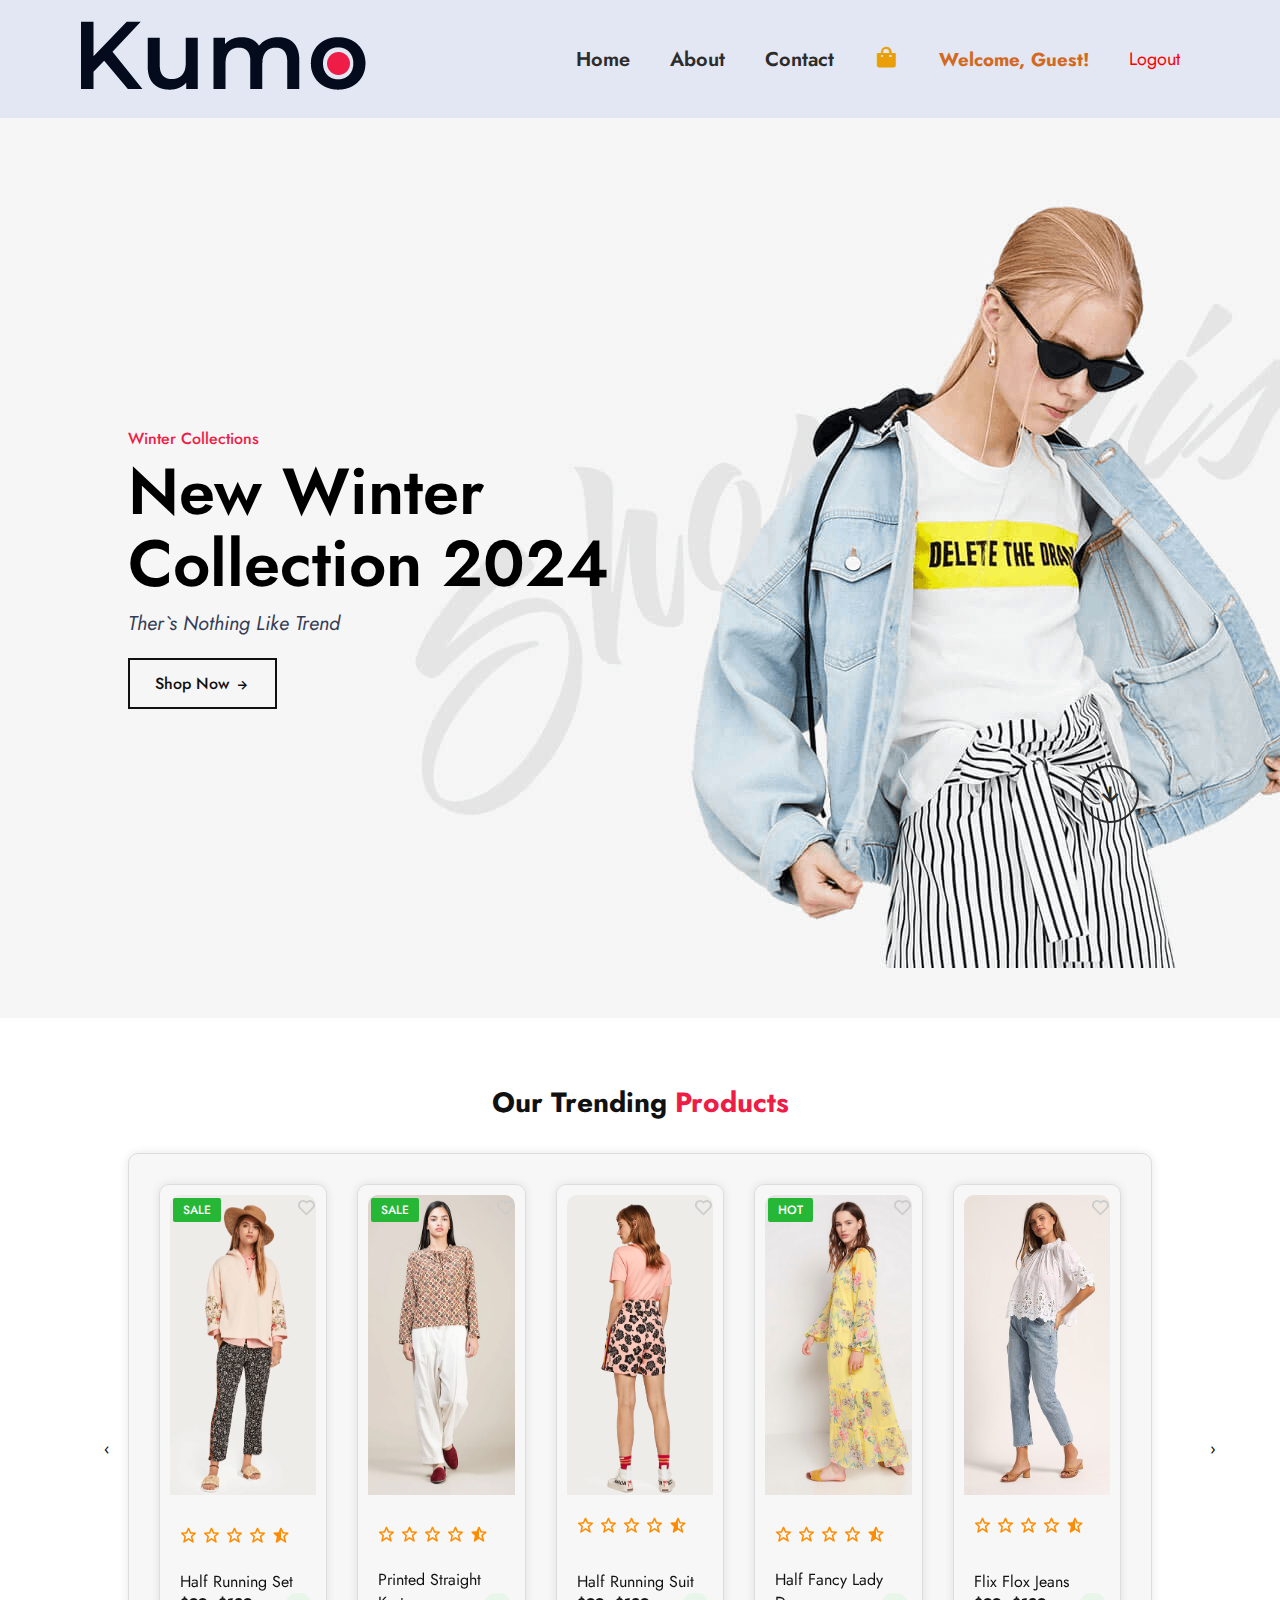
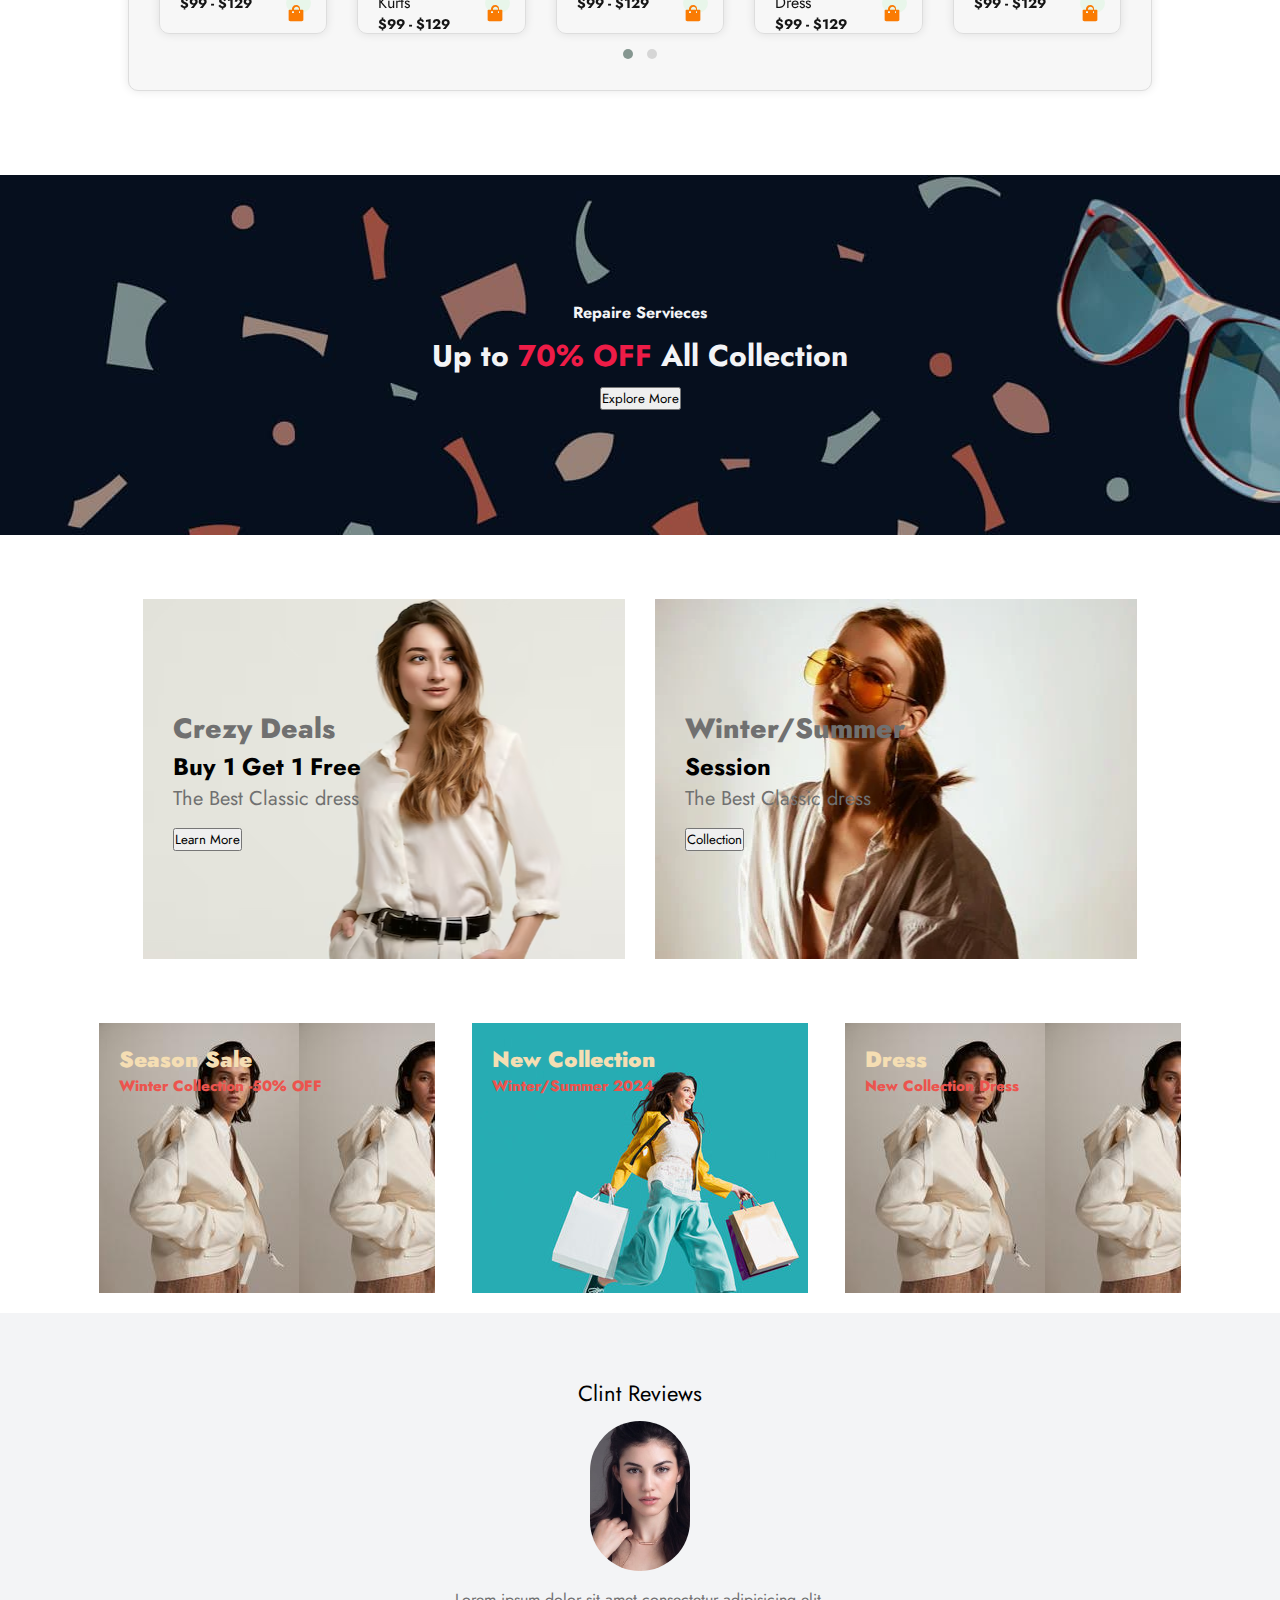
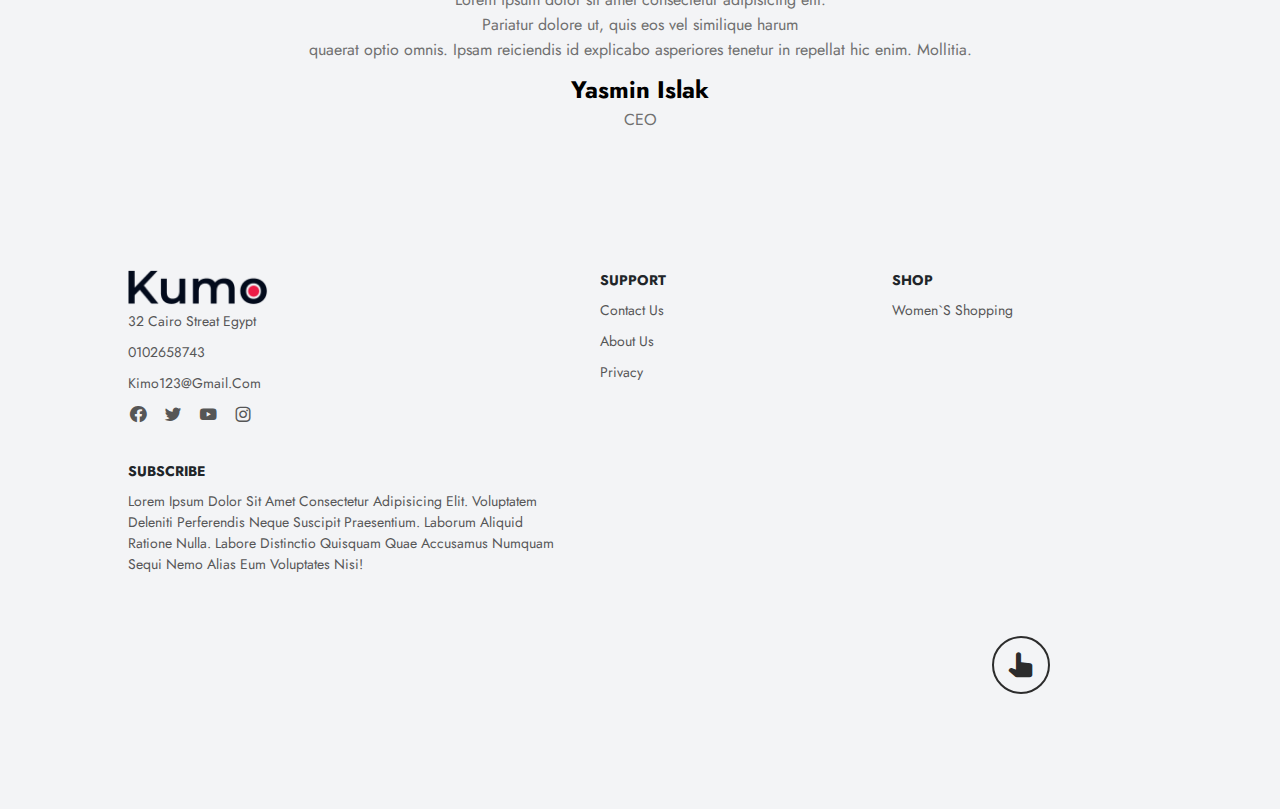
<file: index.html>
<!DOCTYPE html>
<html lang="en">
<head>
    <meta charset="UTF-8">
    <meta http-equiv="X-UA-Compatible" content="IE=edge">
    <meta name="viewport" content="width=device-width, initial-scale=1.0">
    <title>E-Commerce</title>
    <link rel="stylesheet" href="./f.css">
    <link rel="preconnect" href="https://fonts.googleapis.com">
    <link rel="preconnect" href="https://fonts.gstatic.com" crossorigin>
    <link href="https://fonts.googleapis.com/css2?family=Jost:ital,wght@0,100..900;1,100..900&display=swap" rel="stylesheet">
    <link rel="stylesheet" href="https://cdnjs.cloudflare.com/ajax/libs/font-awesome/6.5.2/css/all.min.css" integrity="sha512-SnH5WK+bZxgPHs44uWIX+LLJAJ9/2PkPKZ5QiAj6Ta86w+fsb2TkcmfRyVX3pBnMFcV7oQPJkl9QevSCWr3W6A==" crossorigin="anonymous" referrerpolicy="no-referrer" />
    <link rel="stylesheet"
    href="https://unpkg.com/boxicons@latest/css/boxicons.min.css">
    <script src="https://code.jquery.com/jquery-3.6.0.min.js"></script>
<script src="https://cdnjs.cloudflare.com/ajax/libs/OwlCarousel2/2.3.4/owl.carousel.min.js"></script>
<link rel="stylesheet" href="https://cdnjs.cloudflare.com/ajax/libs/OwlCarousel2/2.3.4/assets/owl.carousel.min.css">
<link rel="stylesheet" href="https://cdnjs.cloudflare.com/ajax/libs/OwlCarousel2/2.3.4/assets/owl.theme.default.min.css">

</head>
<body>
    <!-- Header Section -->
    <section id="header">
            <a href="#" class="logo"><img src="./image/logo.png" alt=""></a>
        <div>
            <ul id="navbar">
                <li><a href="index.html">Home</a></li>
                <li><a href="about.html">About</a></li>
                <li><a href="conect.html">Contact</a></li>
                <li><i class='bx bxs-shopping-bag ' id="cart-icon" ></i></li>
                <li style="color:chocolate;">
    <h3>Welcome, <span id="username-display" ></span>!</h3>
  </li>
  <li><button id="logout-button" style="background:none; border:none; color:red;font-size: large; cursor:pointer;">Logout</button></li>
            </ul>
            <!--Cart-->
            <div class="cart">
                <h2 class="cart-title">Your Cart </h2>
                <div class="cart-content">
                    <div class="cart-box">
                        <img src="./image/1.jpg" alt="" class="cart-img">
                        <div class="detail-box">
                            <div class="cart-product-title">Dress</div>
                            <div class="cart-price">$0</div>
                            <input type="number" value="1" class="cart-quantity">
                        </div>
                        <!--Remove Cart-->
                        <i class='bx bxs-trash-alt cart-remove'></i>

                    </div>
                </div>
                <!--Total-->
                <div class="total">
                    <div class="total-title">Total</div>
                    <div class="total-price">$50</div>
                </div>
                <!--Buy-->
                <button type="button" class="btn-buy" onclick="window.location.href = 'sucess.html';">Buy Now</button>
                <!--Cart close-->
                <i class='bx bx-x' id="close-cart" ></i>
            </div>
        </div>
    </section>


    <!-- Main Home Section -->
    <section class="main-home" id="main-textup">
            <div class="main-text" >
                <h5>Winter Collections</h5>
                <h1>New Winter <br>Collection 2024</br></h1>
                <p>Ther`s Nothing Like Trend</p>

                <a href="#" class="main-btn">Shop Now <i class='bx bx-right-arrow-alt' ></i></a>
            </div>

            <div class="down-arrow">
                <a href="#trending" class="down"><i class='bx bx-down-arrow-alt' ></i></a>
            </div>
    </section>


    <!-- Section Poducts -->
    <section class="trending-product" id="trending">
        <div class="center-text">
            <h2>Our Trending <span>Products</span></h2>
        </div>
        
       <div class="products owl-carousel owl-theme">
    <div class="item">
        <a href="product_details.html"><img src="./image/1.jpg" alt="" class="product-img"></a>
        <div class="product-text">
            <h5>Sale</h5>
        </div>
        <div class="heart-icon">
            <i class='bx bx-heart'></i>
        </div>
        <div class="ratting">
            <i class='bx bx-star'></i>
            <i class='bx bx-star'></i>
            <i class='bx bx-star'></i>
            <i class='bx bx-star'></i>
            <i class='bx bxs-star-half'></i>
        </div>
        <div class="price">
            <h4 class="tit">Half Running Set</h4>
            <p>$99 - $129</p>
        </div>
        <div class="cart-icon">
                <i class='bx bxs-shopping-bag add-cart' id="cart-icon"></i>
        </div>
    </div>
    <div class="item">
        <a href="product_details.html"><img src="./image/7.jpg" alt="" class="product-img"></a>
            <div class="product-text">
                <h5>Sale</h5>
            </div>
            <div class="heart-icon">
                <i class='bx bx-heart'></i>
            </div>
            <div class="ratting">
                <i class='bx bx-star'></i>
                <i class='bx bx-star'></i>
                <i class='bx bx-star'></i>
                <i class='bx bx-star'></i>
                <i class='bx bxs-star-half'></i>
            </div>
            <div class="price">
                <h4>Printed Straight Kurts</h4>
                <p>$99 - $129</p>
            </div>
            <div class="cart-icon">
                <i class='bx bxs-shopping-bag add-cart' id="cart-icon"></i>
            </div>
    </div>
    <div class="item">
        <a href="product_details.html"><img src="./image/3.jpg" alt="" class="product-img"></a>
        <div class="heart-icon">
            <i class='bx bx-heart'></i>
        </div>
        <div class="ratting">
            <i class='bx bx-star'></i>
            <i class='bx bx-star'></i>
            <i class='bx bx-star'></i>
            <i class='bx bx-star'></i>
            <i class='bx bxs-star-half'></i>
        </div>
        <div class="price">
            <h4>Half Running Suit</h4>
            <p>$99 - $129</p>
        </div>
        <div class="cart-icon">
                <i class='bx bxs-shopping-bag add-cart' id="cart-icon"></i>
            </div>
    </div>
    <div class="item">
        <a href="product_details.html"><img src="./image/4.jpg" alt="" class="product-img"></a>
        <div class="product-text">
            <h5>Hot</h5>
        </div>
        <div class="heart-icon">
            <i class='bx bx-heart'></i>
        </div>
        <div class="ratting">
            <i class='bx bx-star'></i>
            <i class='bx bx-star'></i>
            <i class='bx bx-star'></i>
            <i class='bx bx-star'></i>
            <i class='bx bxs-star-half'></i>
        </div>
        <div class="price">
            <h4>Half Fancy Lady Dress</h4>
            <p>$99 - $129</p>
        </div>
        <div class="cart-icon">
                <i class='bx bxs-shopping-bag add-cart' id="cart-icon"></i>
            </div>
    </div>
    <div class="item">
        <a href="product_details.html"><img src="./image/5.jpg" alt="" class="product-img"></a>
        <div class="heart-icon">
            <i class='bx bx-heart'></i>
        </div>
        <div class="ratting">
            <i class='bx bx-star'></i>
            <i class='bx bx-star'></i>
            <i class='bx bx-star'></i>
            <i class='bx bx-star'></i>
            <i class='bx bxs-star-half'></i>
        </div>
        <div class="price">
            <h4>Flix Flox Jeans</h4>
            <p>$99 - $129</p>
        </div>
        <div class="cart-icon">
                <i class='bx bxs-shopping-bag add-cart' id="cart-icon"></i>
            </div>
    </div>
    <div class="item">
        <a href="product_details.html"><img src="./image/6.jpg" alt="" class="product-img"></a>
        <div class="product-text">
            <h5>Hot</h5>
        </div>
        <div class="heart-icon">
            <i class='bx bx-heart'></i>
        </div>
        <div class="ratting">
            <i class='bx bx-star'></i>
            <i class='bx bx-star'></i>
            <i class='bx bx-star'></i>
            <i class='bx bx-star'></i>
            <i class='bx bxs-star-half'></i>
        </div>
        <div class="price">
            <h4>Fancy Salwar Suites</h4>
            <p>$99 - $129</p>
        </div>
        <div class="cart-icon">
                <i class='bx bxs-shopping-bag add-cart' id="cart-icon"></i>
            </div>
    </div>
    <div class="item">
        <a href="product_details.html"><img src="./image/7.jpg" alt="" class="product-img"></a>
        <div class="product-text">
            <h5>Sale</h5>
        </div>
        <div class="heart-icon">
            <i class='bx bx-heart'></i>
        </div>
        <div class="ratting">
            <i class='bx bx-star'></i>
            <i class='bx bx-star'></i>
            <i class='bx bx-star'></i>
            <i class='bx bx-star'></i>
            <i class='bx bxs-star-half'></i>
        </div>
        <div class="price">
            <h4>Printed Straight Kurts</h4>
            <p>$99 - $129</p>
        </div>
        <div class="cart-icon">
                <i class='bx bxs-shopping-bag add-cart' id="cart-icon"></i>
            </div>
        </div>
        <div class="item">
        <a href="product_details.html"><img src="./image/8.jpg" alt="" class="product-img"></a>
        <div class="product-text">
            <h5>Sale</h5>
        </div>
        <div class="heart-icon">
            <i class='bx bx-heart'></i>
        </div>
        <div class="ratting">
            <i class='bx bx-star'></i>
            <i class='bx bx-star'></i>
            <i class='bx bx-star'></i>
            <i class='bx bx-star'></i>
            <i class='bx bxs-star-half'></i>
        </div>
        <div class="price">
            <h4>Collet Full Dress</h4>
            <p>$99 - $129</p>
        </div>
        <div class="cart-icon">
                <i class='bx bxs-shopping-bag add-cart' id="cart-icon"></i>
            </div>
        </div>
    </div>
   </section>

    <!-- First Banner -->
    <section id="banner" class="section-m1">
            <h4>Repaire Servieces</h4>
            <h2>Up to <span>70% OFF</span> All Collection</h2>
            <button class="normal">Explore More</button>
    </section>
     
    <!-- Second Banner -->
    <section id="sm-banner" class="section-p1">
            <div class="banner-box">
                <h4>Crezy Deals</h4>
                <h2>Buy 1 Get 1 Free</h2>
                <span>The Best Classic dress</span>
                <button class="white">Learn More</button>
            </div>
            <div class="banner-box">
                <h4>Winter/Summer</h4>
                <h2>Session</h2>
                <span>The Best Classic dress</span>
                <button class="white">Collection</button>
            </div>
    </section>

    <!-- Third Banner -->
    <scection id="banner3">
            <div class="banner-box">
                <h4>Season Sale</h4>
                <h3>Winter Collection -50% OFF</h3>
            </div>
            <div class="banner-box">
                <h4>New Collection</h4>
                <h3>Winter/Summer 2024</h3>
            </div>
            <div class="banner-box">
                <h4>Dress</h4>
                <h3>New Collection Dress</h3>
            </div>
    </scection>


    <!-- Client reviews -->
    <section class="client-reviews">
            <div class="reviews">
                <h3>Clint Reviews</h3>
            <img src="./image/th.jpg" alt="">
            <p>
                Lorem ipsum dolor sit amet consectetur adipisicing elit.<br> Pariatur dolore ut, quis eos vel similique harum <br>quaerat optio omnis. Ipsam reiciendis id explicabo asperiores tenetur in repellat hic enim. Mollitia.
                <h2>Yasmin Islak</h2>
                <P>CEO</P>
            </p>
            </div>
          
    </section>

    <!-- Footer -->
    <section class="contact">
            <div class="contact-info">
                <div class="first-info">
                    <img src="./image/logo.png" alt="">
                    <p>32 Cairo Streat Egypt</p>
                    <p>0102658743</p>
                    <p>kimo123@gmail.com</p>
                    <div class="socail-icon">
                        <a href=""><i class='bx bxl-facebook-circle' ></i></a>
                        <a href=""><i class='bx bxl-twitter' ></i></a>
                        <a href=""><i class='bx bxl-youtube' ></i></a>
                        <a href=""><i class='bx bxl-instagram' ></i></a>
                    </div>
                </div>
                <div class="second-info">
                    <h4>Support</h4>
                    <p>Contact Us</p>
                    <p>About Us</p>
                    <p>Privacy</p>
                </div>
                <div class="Third-info">
                    <h4>Shop</h4>
                    <p>Women`s Shopping</p>
                </div>
                <div class="five-info">
                    <h4>Subscribe</h4>
                    <p>Lorem ipsum dolor sit amet consectetur adipisicing elit. Voluptatem deleniti perferendis neque suscipit praesentium. Laborum aliquid ratione nulla. Labore distinctio quisquam quae accusamus numquam sequi nemo alias eum voluptates nisi!</p>
                    
                </div>
            </div>
            <section>
                <div class="up-arrow">
                <a href="#header" class="up"><i class='bx bxs-hand-up' ></i></a>
            </div>
            </section>
            
    </section>
    <footer class="footer">
    <script src="./demo.js"></script>
</body>
</html>
</file>
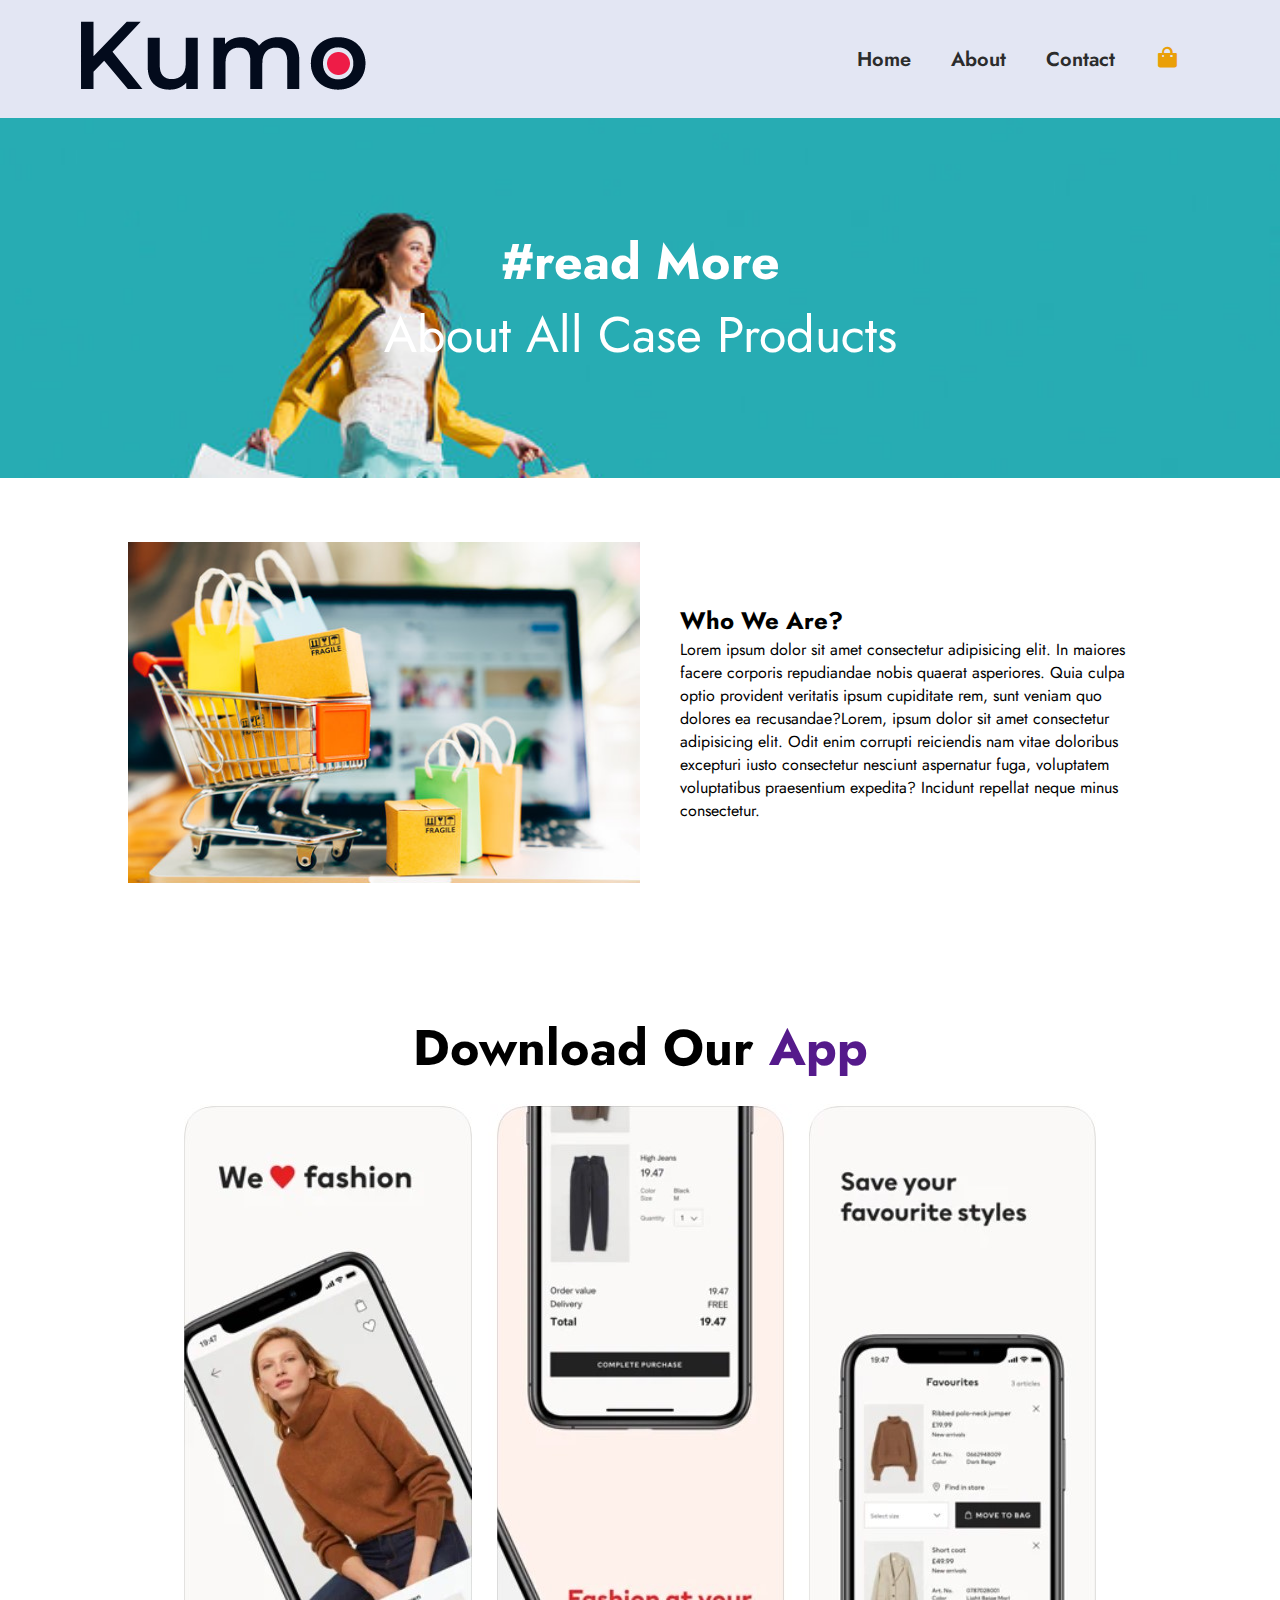
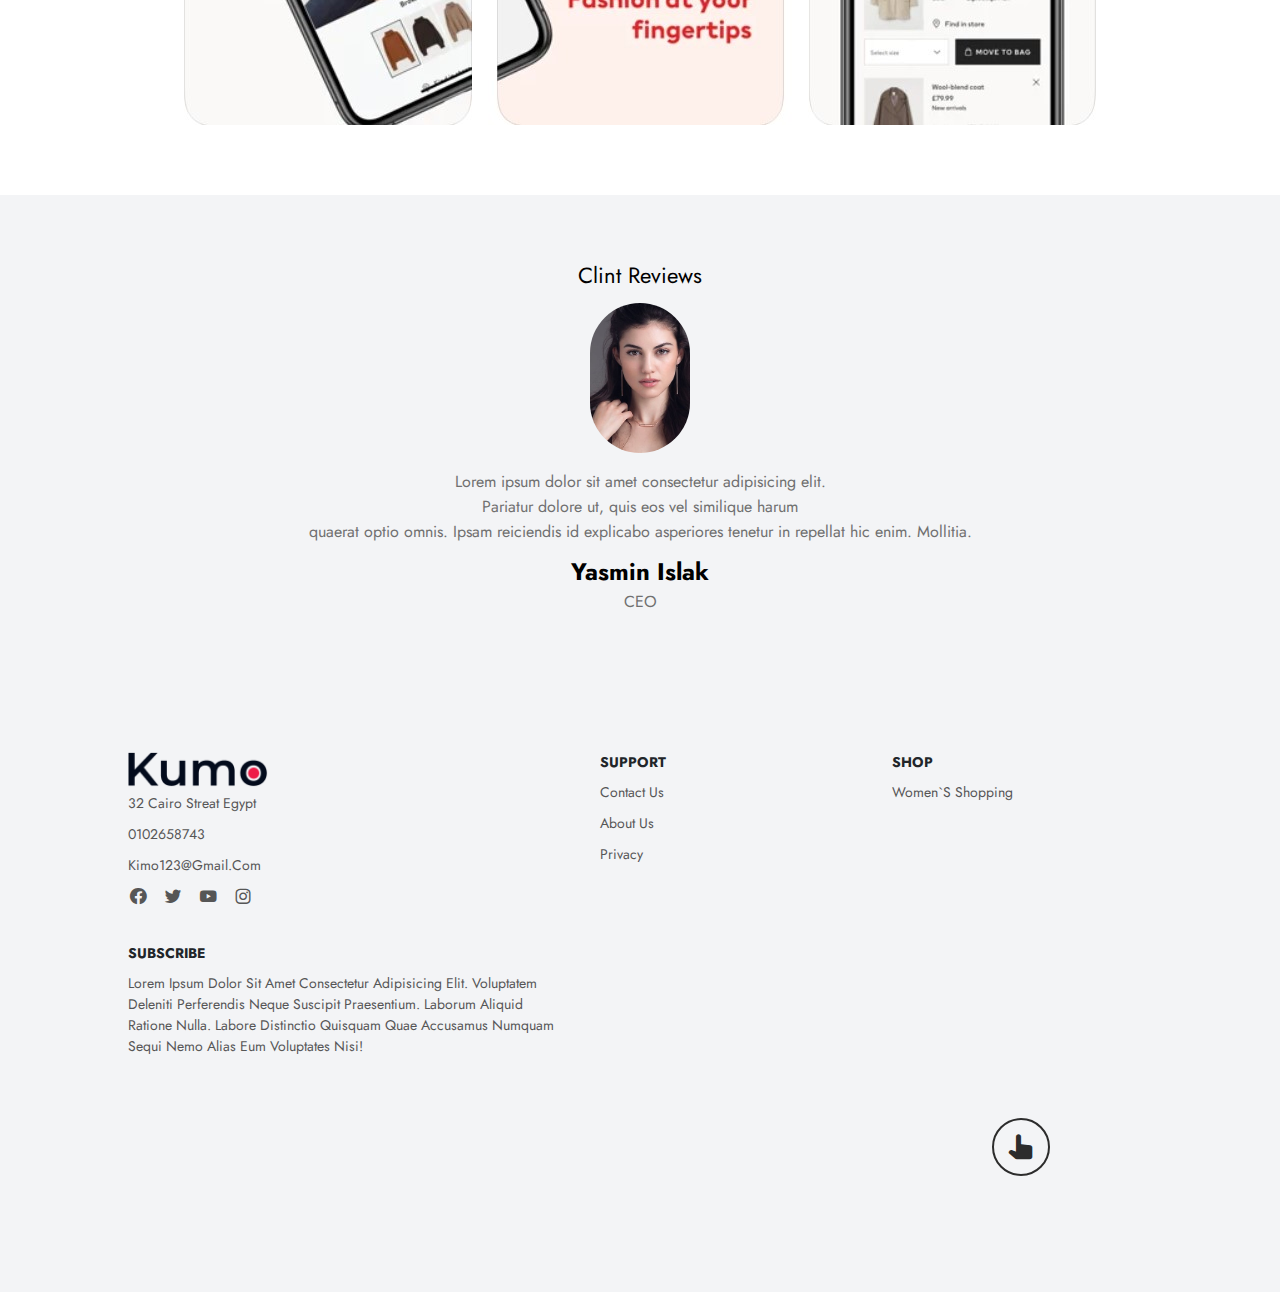
<file: about.html>
<!DOCTYPE html>
<html lang="en">
<head>
    <meta charset="UTF-8">
    <meta http-equiv="X-UA-Compatible" content="IE=edge">
    <meta name="viewport" content="width=device-width, initial-scale=1.0">
    <title>Document</title>
    <link rel="stylesheet" href="./f.css">
    <link rel="preconnect" href="https://fonts.googleapis.com">
    <link rel="preconnect" href="https://fonts.gstatic.com" crossorigin>
    <link href="https://fonts.googleapis.com/css2?family=Jost:ital,wght@0,100..900;1,100..900&display=swap" rel="stylesheet">

    <link rel="stylesheet" href="https://cdnjs.cloudflare.com/ajax/libs/font-awesome/6.5.2/css/all.min.css" integrity="sha512-SnH5WK+bZxgPHs44uWIX+LLJAJ9/2PkPKZ5QiAj6Ta86w+fsb2TkcmfRyVX3pBnMFcV7oQPJkl9QevSCWr3W6A==" crossorigin="anonymous" referrerpolicy="no-referrer" />


    <link rel="stylesheet"
  href="https://unpkg.com/boxicons@latest/css/boxicons.min.css">
</head>
<body>



    <section id="header">
        <a href="#" class="logo"><img src="./image/logo.png" alt=""></a>
    <div>
        <ul id="navbar">
        <li><a href="index.html">Home</a></li>
        <li><a href="about.html">About</a></li>
        <li><a href="conect.html">Contact</a></li>
        <li><i class='bx bxs-shopping-bag ' id="cart-icon" ></i></li>
          </ul>
          
    </div>

    </section>

        <section id="page-header">
            <h2>#read More</h2>
            <p>About All Case Products</p>
        </section>
        

        <section id="about-head">
            <img src="./image/shopping.jpg" alt="">
            <div>
                <h2>Who We Are?</h2>
                <p>Lorem ipsum dolor sit amet consectetur adipisicing elit. In maiores facere corporis repudiandae nobis quaerat asperiores. Quia culpa optio provident veritatis ipsum cupiditate rem, sunt veniam quo dolores ea recusandae?Lorem, ipsum dolor sit amet consectetur adipisicing elit. Odit enim corrupti reiciendis nam vitae doloribus excepturi iusto consectetur nesciunt aspernatur fuga, voluptatem voluptatibus praesentium expedita? Incidunt repellat neque minus consectetur.</p>

            </div>
        </section>


        <section id="about-app">
            <h1>Download Our <a href="">App</a> </h1>
            <div class="image">
                <img src="./image/app.jpg" alt="">
            </div>
        </section>

        <section class="client-reviews">
            <div class="reviews">
                <h3>Clint Reviews</h3>
            <img src="./image/th.jpg" alt="">
            <p>
                Lorem ipsum dolor sit amet consectetur adipisicing elit.<br> Pariatur dolore ut, quis eos vel similique harum <br>quaerat optio omnis. Ipsam reiciendis id explicabo asperiores tenetur in repellat hic enim. Mollitia.
                <h2>Yasmin Islak</h2>
                <P>CEO</P>
            </p>
            </div>
          
        </section>
        <section class="contact">
            <div class="contact-info">
                <div class="first-info">
                    <img src="./image/logo.png" alt="">
                    <p>32 Cairo Streat Egypt</p>
                    <p>0102658743</p>
                    <p>kimo123@gmail.com</p>
                    <div class="socail-icon">
                        <a href=""><i class='bx bxl-facebook-circle' ></i></a>
                        <a href=""><i class='bx bxl-twitter' ></i></a>
                        <a href=""><i class='bx bxl-youtube' ></i></a>
                        <a href=""><i class='bx bxl-instagram' ></i></a>
                    </div>
                </div>
                <div class="second-info">
                    <h4>Support</h4>
                    <p>Contact Us</p>
                    <p>About Us</p>
                    <p>Privacy</p>
                </div>
                <div class="Third-info">
                    <h4>Shop</h4>
                    <p>Women`s Shopping</p>
                </div>
                <div class="five-info">
                    <h4>Subscribe</h4>
                    <p>Lorem ipsum dolor sit amet consectetur adipisicing elit. Voluptatem deleniti perferendis neque suscipit praesentium. Laborum aliquid ratione nulla. Labore distinctio quisquam quae accusamus numquam sequi nemo alias eum voluptates nisi!</p>
                    
                </div>
            </div>
            <section>
                <div class="up-arrow">
                <a href="#page-header" class="up"><i class='bx bxs-hand-up' ></i></a>
            </div>
            </section>
            
        </section>
    <script src="./demo.js"></script>
</body>
</html>
</file>
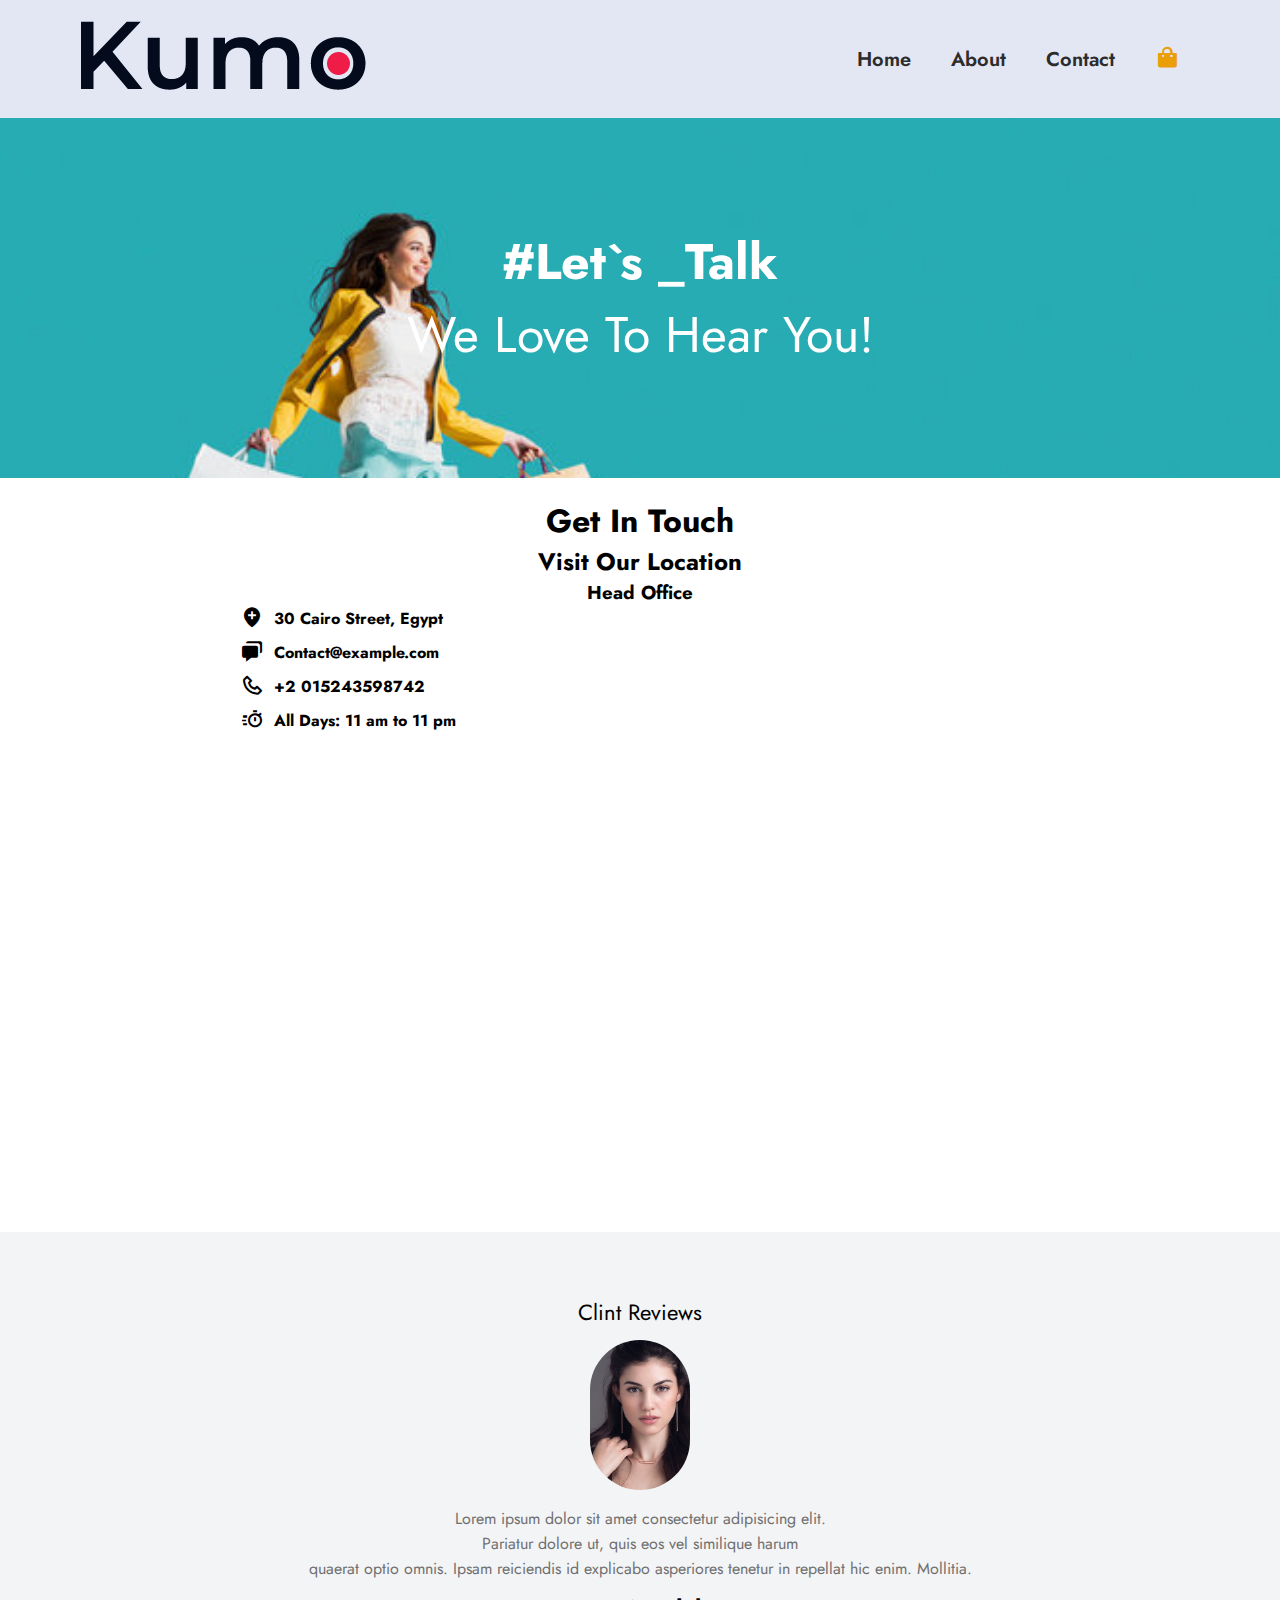
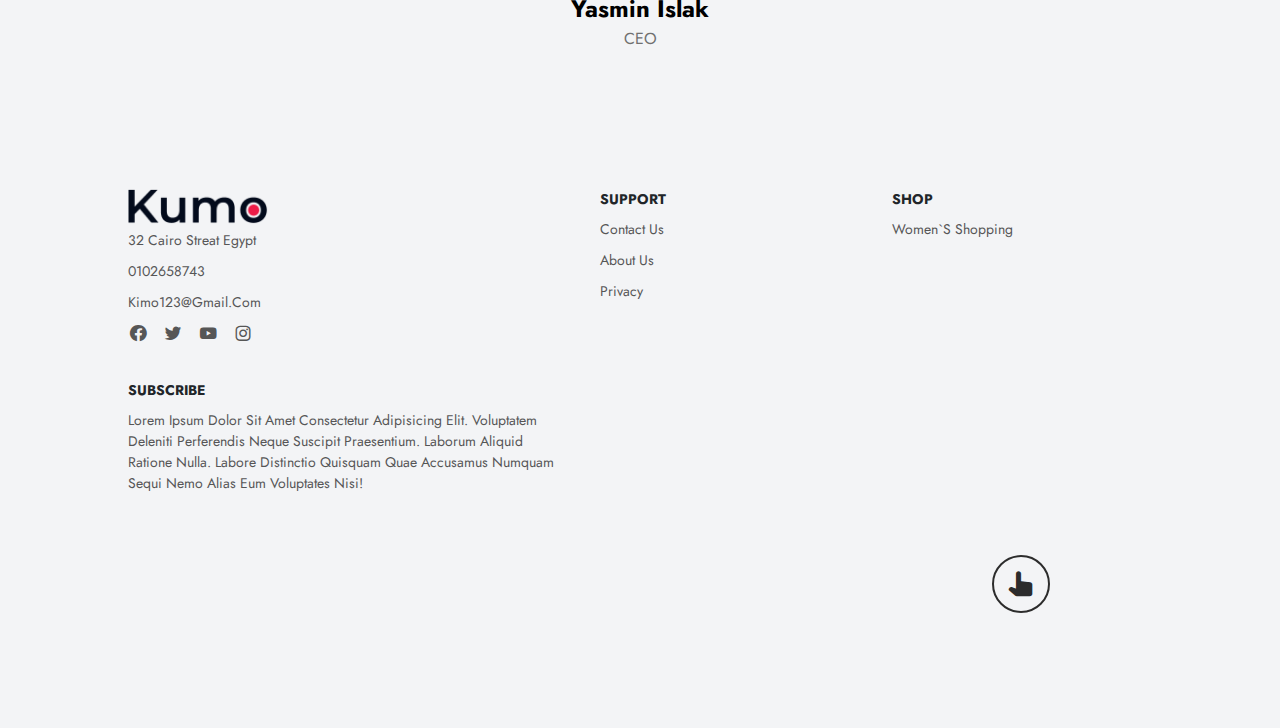
<file: conect.html>
<!DOCTYPE html>
<html lang="en">
<head>
    <meta charset="UTF-8">
    <meta http-equiv="X-UA-Compatible" content="IE=edge">
    <meta name="viewport" content="width=device-width, initial-scale=1.0">
    <title>Document</title>
    <link rel="stylesheet" href="./f.css">
    <link rel="preconnect" href="https://fonts.googleapis.com">
    <link rel="preconnect" href="https://fonts.gstatic.com" crossorigin>
    <link href="https://fonts.googleapis.com/css2?family=Jost:ital,wght@0,100..900;1,100..900&display=swap" rel="stylesheet">

    <link rel="stylesheet" href="https://cdnjs.cloudflare.com/ajax/libs/font-awesome/6.5.2/css/all.min.css" integrity="sha512-SnH5WK+bZxgPHs44uWIX+LLJAJ9/2PkPKZ5QiAj6Ta86w+fsb2TkcmfRyVX3pBnMFcV7oQPJkl9QevSCWr3W6A==" crossorigin="anonymous" referrerpolicy="no-referrer" />


    <link rel="stylesheet"
  href="https://unpkg.com/boxicons@latest/css/boxicons.min.css">
</head>
<body>

    <section id="header">
        <a href="#" class="logo"><img src="./image/logo.png" alt=""></a>
    <div>
        <ul id="navbar">
        <li><a href="index.html">Home</a></li>
        <li><a href="about.html">About</a></li>
        <li><a href="conect.html">Contact</a></li>
        <li><i class='bx bxs-shopping-bag ' id="cart-icon" ></i></li>
          </ul>
    </div>

    </section>
        <section id="page-header">
            <h2>#Let`s _Talk</h2>
            <p> We Love To Hear You!</p>
        </section>
        
        <section id="contact-details">
    <div class="details">
        <h1>Get In Touch</h1>
        <h2>Visit Our Location</h2>
        <h3>Head Office</h3>
        <ul>
            <li>
                <i class='bx bxs-location-plus'></i>
                <h4>30 Cairo Street, Egypt</h4>
            </li>
            <li>
                <i class='bx bxs-chat'></i>
                <h4>Contact@example.com</h4>
            </li>
            <li>
                <i class='bx bx-phone'></i>
                <h4>+2 015243598742</h4>
            </li>
            <li>
                <i class='bx bx-timer'></i>
                <h4>All Days: 11 am to 11 pm</h4>
            </li>
        </ul>
        <div class="map">
            <iframe src="https://www.google.com/maps/embed?pb=!1m18!1m12!1m3!1d55251.378079292386!2d31.299578202110023!3d30.059482054952422!2m3!1f0!2f0!3f0!3m2!1i1024!2i768!4f13.1!3m3!1m2!1s0x14583fa60b21beeb%3A0x79dfb296e8423bba!2z2KfZhNmC2KfZh9ix2KnYjCDZhdit2KfZgdi42Kkg2KfZhNmC2KfZh9ix2KnigKw!5e0!3m2!1sar!2seg!4v1718092727973!5m2!1sar!2seg" width="600" height="450" style="border:0;" allowfullscreen="" loading="lazy" referrerpolicy="no-referrer-when-downgrade"></iframe>
        </div>
    </div>
</section>
        <section class="client-reviews">
            <div class="reviews">
                <h3>Clint Reviews</h3>
            <img src="./image/th.jpg" alt="">
            <p>
                Lorem ipsum dolor sit amet consectetur adipisicing elit.<br> Pariatur dolore ut, quis eos vel similique harum <br>quaerat optio omnis. Ipsam reiciendis id explicabo asperiores tenetur in repellat hic enim. Mollitia.
                <h2>Yasmin Islak</h2>
                <P>CEO</P>
            </p>
            </div>
          
        </section>
        <section class="contact">
            <div class="contact-info">
                <div class="first-info">
                    <img src="./image/logo.png" alt="">
                    <p>32 Cairo Streat Egypt</p>
                    <p>0102658743</p>
                    <p>kimo123@gmail.com</p>
                    <div class="socail-icon">
                        <a href=""><i class='bx bxl-facebook-circle' ></i></a>
                        <a href=""><i class='bx bxl-twitter' ></i></a>
                        <a href=""><i class='bx bxl-youtube' ></i></a>
                        <a href=""><i class='bx bxl-instagram' ></i></a>
                    </div>
                </div>
                <div class="second-info">
                    <h4>Support</h4>
                    <p>Contact Us</p>
                    <p>About Us</p>
                    <p>Privacy</p>
                </div>
                <div class="Third-info">
                    <h4>Shop</h4>
                    <p>Women`s Shopping</p>
                </div>
                <div class="five-info">
                    <h4>Subscribe</h4>
                    <p>Lorem ipsum dolor sit amet consectetur adipisicing elit. Voluptatem deleniti perferendis neque suscipit praesentium. Laborum aliquid ratione nulla. Labore distinctio quisquam quae accusamus numquam sequi nemo alias eum voluptates nisi!</p>
                    
                </div>
            </div>
            <section>
                <div class="up-arrow">
                <a href="#page-header" class="up"><i class='bx bxs-hand-up' ></i></a>
            </div>
            </section>
            
        </section>
    <script src="./demo.js"></script>
</body>
</html>
</file>
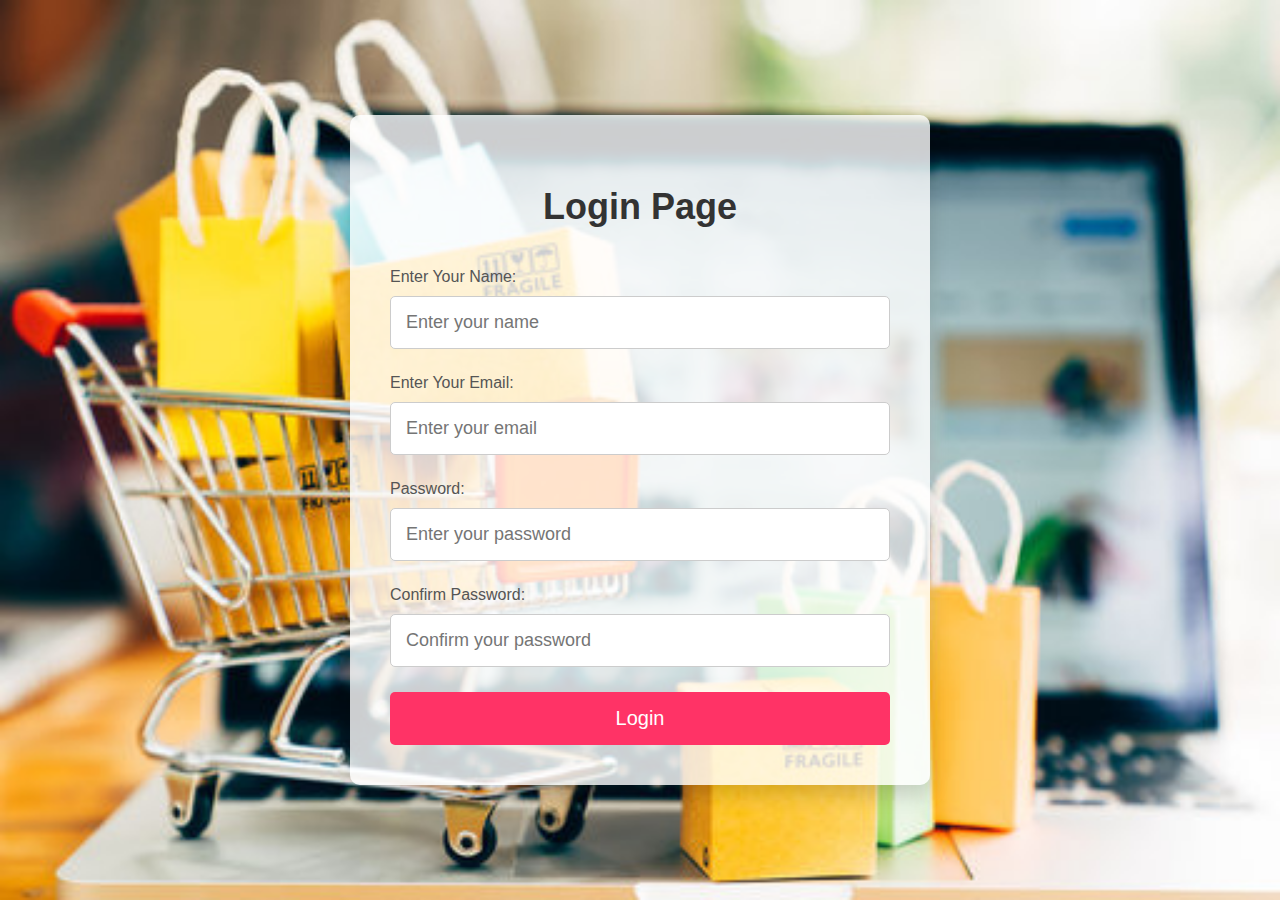
<file: login.html>
<!DOCTYPE html>
<html lang="en">
  <head>
    <meta charset="UTF-8" />
    <meta name="viewport" content="width=device-width, initial-scale=1.0" />
    <title>Login Page</title>
    <style></style>
    <link rel="stylesheet" href="./Loginp.css" />
  </head>
  <body>
    <div class="container">
      <h2>Login Page</h2>
      <form>
        <div class="form-group">
          <label for="name">Enter Your Name:</label>
          <input
            type="text"
            id="name"
            name="name"
            placeholder="Enter your name"
            required
          />
          <span class="error" id="nameError"></span>
        </div>
        <div class="form-group">
          <label for="email">Enter Your Email:</label>
          <input
            type="email"
            id="email"
            name="email"
            placeholder="Enter your email"
            required
          />
          <span class="error" id="emailError"></span>
        </div>
        <div class="form-group">
          <label for="password">Password:</label>
          <input
            type="password"
            id="password"
            name="password"
            placeholder="Enter your password"
            required
          />
          <span class="error" id="passwordError"></span>
        </div>
        <div class="form-group">
          <label for="confirm_password">Confirm Password:</label>
          <input
            type="password"
            id="confirm_password"
            name="confirm_password"
            placeholder="Confirm your password"
            required
          />
          <span class="error" id="confirmPasswordError"></span>
        </div>
        <button type="submit">Login</button>
      </form>
    </div>
    <script src="./login.js"></script>
  </body>
</html>
</file>
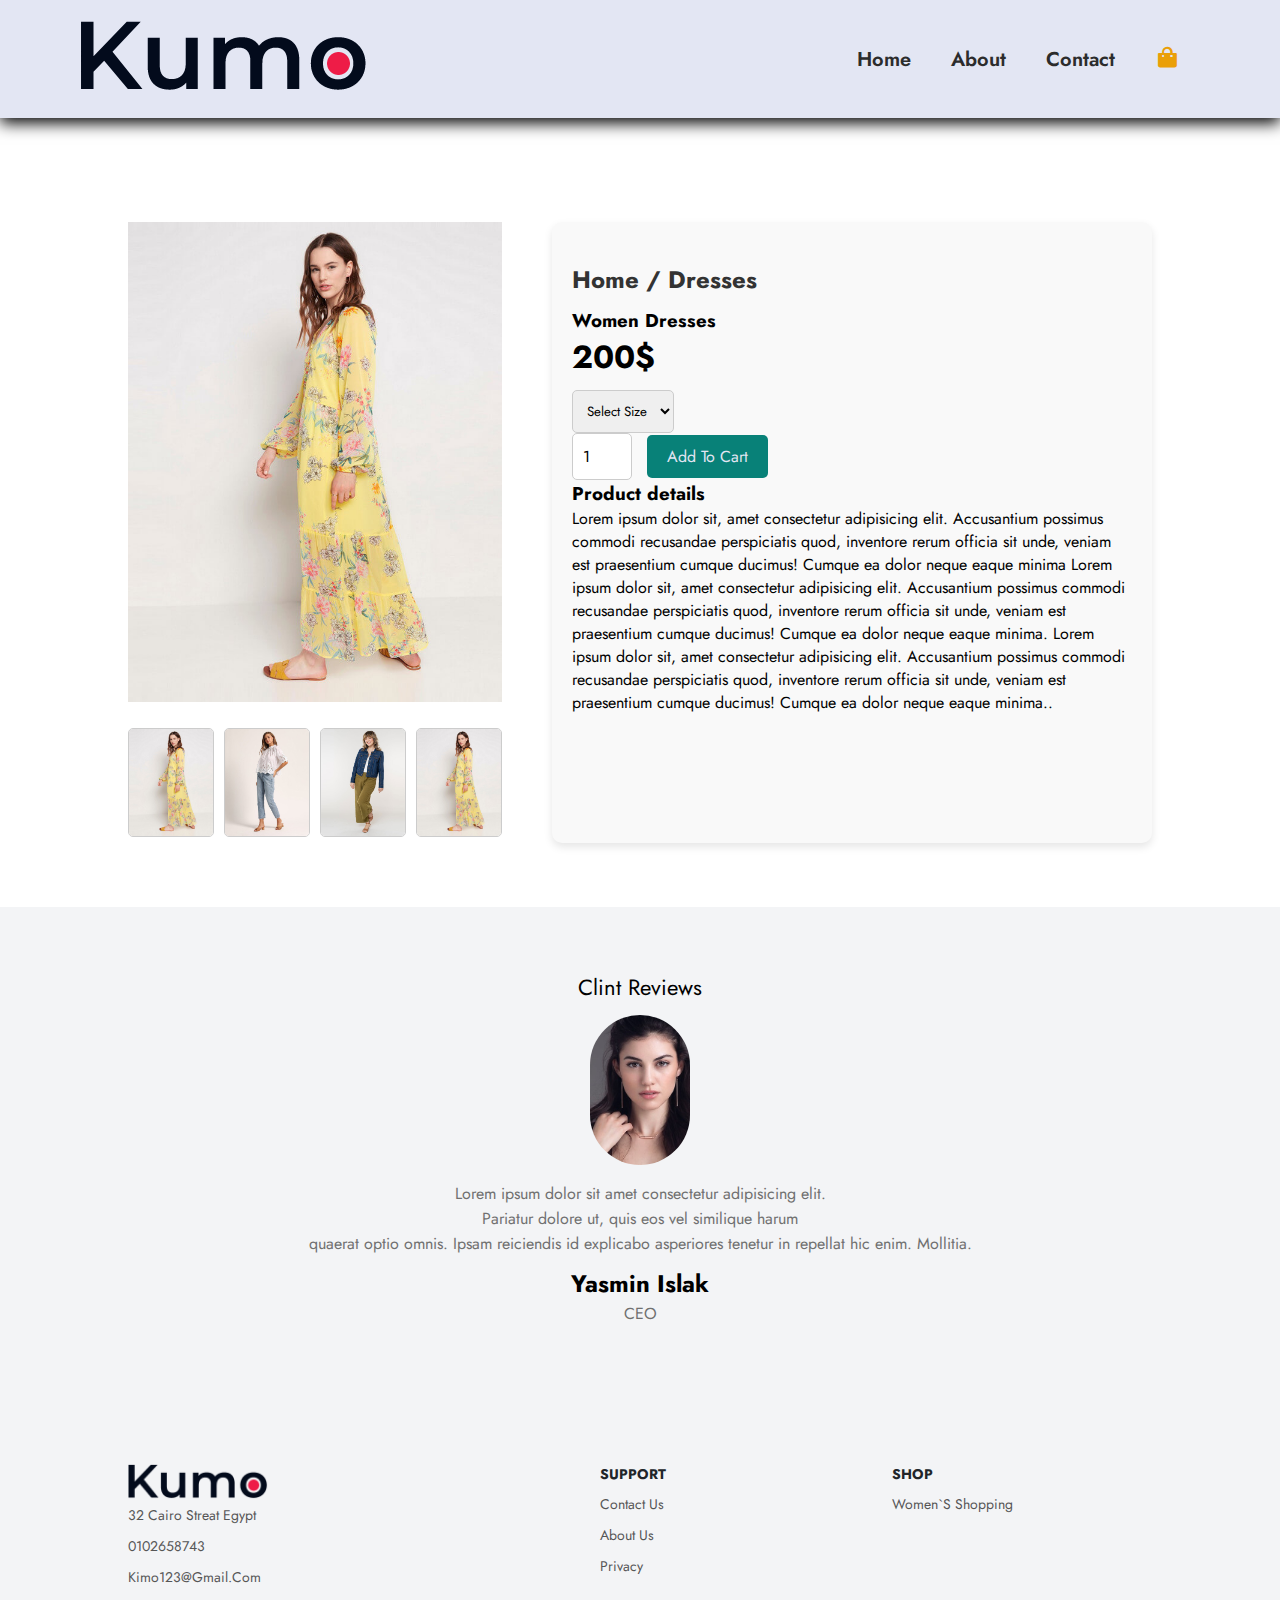
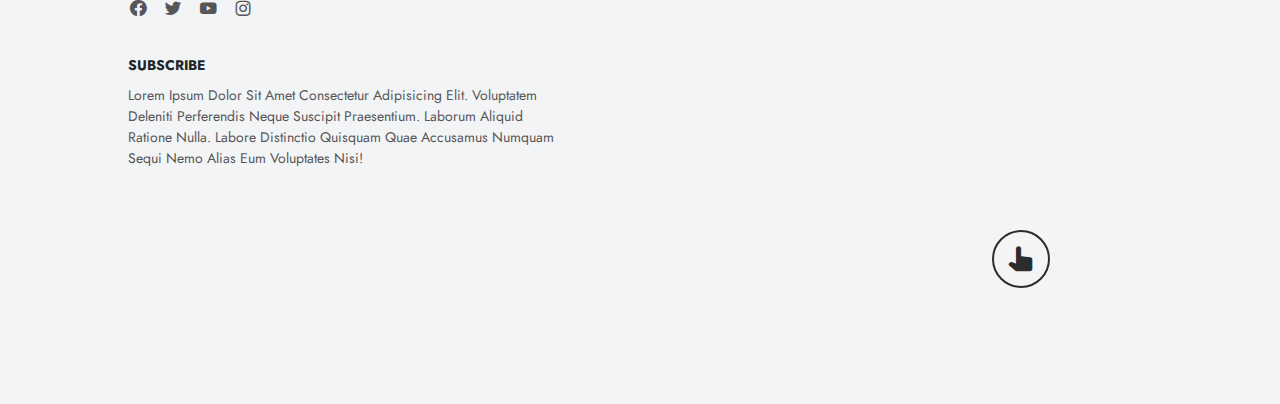
<file: product_details.html>
<!DOCTYPE html>
<html lang="en">
<head>
    <meta charset="UTF-8">
    <meta http-equiv="X-UA-Compatible" content="IE=edge">
    <meta name="viewport" content="width=device-width, initial-scale=1.0">
    <title>Document</title>
    <link rel="stylesheet" href="./f.css">
    <link rel="preconnect" href="https://fonts.googleapis.com">
    <link rel="preconnect" href="https://fonts.gstatic.com" crossorigin>
    <link href="https://fonts.googleapis.com/css2?family=Jost:ital,wght@0,100..900;1,100..900&display=swap" rel="stylesheet">

    <link rel="stylesheet" href="https://cdnjs.cloudflare.com/ajax/libs/font-awesome/6.5.2/css/all.min.css" integrity="sha512-SnH5WK+bZxgPHs44uWIX+LLJAJ9/2PkPKZ5QiAj6Ta86w+fsb2TkcmfRyVX3pBnMFcV7oQPJkl9QevSCWr3W6A==" crossorigin="anonymous" referrerpolicy="no-referrer" />


    <link rel="stylesheet"
  href="https://unpkg.com/boxicons@latest/css/boxicons.min.css">
</head>
<body>



    <section id="header">
        <a href="#" class="logo"><img src="./image/logo.png" alt=""></a>
    <div>
        <ul id="navbar">
        <li><a href="index.html">Home</a></li>
        <li><a href="about.html">About</a></li>
        <li><a href="conect.html">Contact</a></li>
        <li><i class='bx bxs-shopping-bag ' id="cart-icon" ></i></li>
          </ul>
          
    </div>
    </section>

    <section id="prodetails" class="section-p1">
        <div class="single-pro-image">
            <img src="./image/4.jpg" alt="" width="100%"  id="MainImg">

            <div class="small-image-group">
                <div class="small-image-col">
                    <img src="./image/4.jpg" alt="" width="100%"  id="MainImg">
                </div>
                <div class="small-image-col">
                    <img src="./image/5.jpg" alt="" width="100%" id="MainImg">
                </div>
                <div class="small-image-col">
                    <img src="./image/8.jpg" alt="" width="100%" id="MainImg">
                </div>
                <div class="small-image-col">
                    <img src="./image/4.jpg" alt="" width="100%" id="MainImg">
                </div>
            </div>
        </div>

        <div class="single-product-details">
            <h4>Home / Dresses</h4>
            <h3>Women Dresses</h3>
            <h1>200$</h1>
            <select>
                <option>Select Size</option>
                <option>M</option>
                <option>L</option>
                <option>XL</option>
                <option>XXL</option>
                <option>XXXL</option>

            </select>
            <input type="number" value="1">
            <button class="normal">Add To Cart</button>
            <h3>Product details</h3>
            <span>Lorem ipsum dolor sit, amet consectetur adipisicing elit. Accusantium possimus commodi recusandae perspiciatis quod, inventore rerum officia sit unde, veniam est praesentium cumque ducimus! Cumque ea dolor neque eaque minima
                Lorem ipsum dolor sit, amet consectetur adipisicing elit. Accusantium possimus commodi recusandae perspiciatis quod, inventore rerum officia sit unde, veniam est praesentium cumque ducimus! Cumque ea dolor neque eaque minima.
                Lorem ipsum dolor sit, amet consectetur adipisicing elit. Accusantium possimus commodi recusandae perspiciatis quod, inventore rerum officia sit unde, veniam est praesentium cumque ducimus! Cumque ea dolor neque eaque minima..</span>
        </div>
    </section>
        <section class="client-reviews">
            <div class="reviews">
                <h3>Clint Reviews</h3>
            <img src="./image/th.jpg" alt="">
            <p>
                Lorem ipsum dolor sit amet consectetur adipisicing elit.<br> Pariatur dolore ut, quis eos vel similique harum <br>quaerat optio omnis. Ipsam reiciendis id explicabo asperiores tenetur in repellat hic enim. Mollitia.
                <h2>Yasmin Islak</h2>
                <P>CEO</P>
            </p>
            </div>
          
        </section>
        <section class="contact">
            <div class="contact-info">
                <div class="first-info">
                    <img src="./image/logo.png" alt="">
                    <p>32 Cairo Streat Egypt</p>
                    <p>0102658743</p>
                    <p>kimo123@gmail.com</p>
                    <div class="socail-icon">
                        <a href=""><i class='bx bxl-facebook-circle' ></i></a>
                        <a href=""><i class='bx bxl-twitter' ></i></a>
                        <a href=""><i class='bx bxl-youtube' ></i></a>
                        <a href=""><i class='bx bxl-instagram' ></i></a>
                    </div>
                </div>
                <div class="second-info">
                    <h4>Support</h4>
                    <p>Contact Us</p>
                    <p>About Us</p>
                    <p>Privacy</p>
                </div>
                <div class="Third-info">
                    <h4>Shop</h4>
                    <p>Women`s Shopping</p>
                </div>
                <div class="five-info">
                    <h4>Subscribe</h4>
                    <p>Lorem ipsum dolor sit amet consectetur adipisicing elit. Voluptatem deleniti perferendis neque suscipit praesentium. Laborum aliquid ratione nulla. Labore distinctio quisquam quae accusamus numquam sequi nemo alias eum voluptates nisi!</p>
                    
                </div>
            </div>
            <section>
                <div class="up-arrow">
                <a href="#page-header" class="up"><i class='bx bxs-hand-up' ></i></a>
            </div>
            </section>
            
        </section>
    <script src="./demo.js"></script>
</body>
</html>
</file>
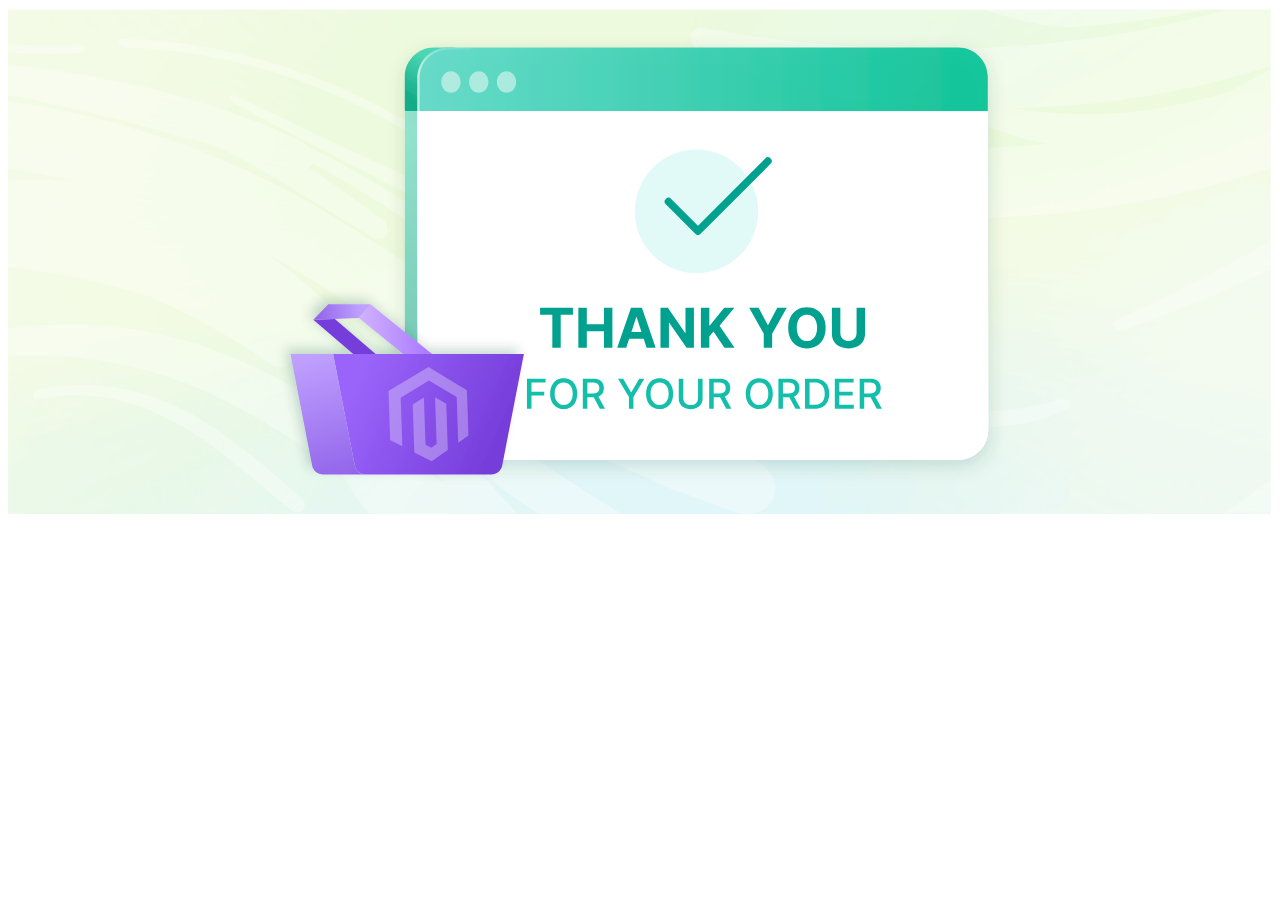
<file: sucess.html>
<!DOCTYPE html>
<html lang="en">
  <head>
    <meta charset="UTF-8" />
    <meta name="viewport" content="width=device-width, initial-scale=1.0" />
    <title>Document</title>
  </head>
  <body>
    <img
      src="./image/hero.svg"
      alt=""
      class="suc"
      style="height: 100%"
      width="100%"
    />
  </body>
</html>
</file>
<file: f.css>
*{
    margin: 0;
    padding: 0;
    box-sizing: border-box;
    scroll-behavior: smooth;
    font-family: 'Jost',sans-serif;
    list-style: none;
    text-decoration: none;
}
/* Header */

#header{
    display: flex;
    align-items: center;
    justify-content: space-between;
    padding: 20px 80px;
    background: #e3e6f3 ;
    box-shadow: 0 5px 15px ;
}
#navbar{
    display: flex;
        align-items: center;
        justify-content: center;
}
#navbar li{
    list-style: none;
    padding: 0 20px;
}
#navbar li a{
    text-decoration: none;
    font-size: 20px;
    font-weight: 600;
    color: #2c2c2c;
}
#navbar li i {
    font-size: 25px;
    color:rgb(234, 159, 8);
}
#navbar li i:hover {
    color: #EE1C47;
}
#navbar li a:hover{
    color: #EE1C47;
}

#navbar.active{
    right: 0;
}

.nav-icon{
    display: flex;
    align-items: center;

}
.nav-icon i{
    margin-right: 20px;
    color: #2c2c2c;
    font-size: 25px;
    font-weight: 400;
    transition: all .42s ease;
}
.nav-icon i:hover{
    /*animation and color*/
    transform: scale(1.1);
    color: red;

}
/* End Header */

/*Cart*/
.cart{
    position: fixed;
    top: 0;
    right: -100%;
    width: 360px;
    min-height: 60vh;
    padding: 20px;
    background-color:burlywood;
    transition: 0.3s;
    z-index: 99999;
    
}
#navbar.active{right: 0;}
.cart.active{
    right: 0;
}
.cart-title{
    text-align: center;
    font-size: 1.5rem;
    font-weight: 600;
    margin-top: 2rem;
}
.cart-box{
    display:grid;
    grid-template-columns: 32% 50% 18%;
    align-items: center;
    gap: 1rem;
    margin-top: 1rem;
}
.cart-img{
    width: 100px;
    height: 100px;
    object-fit: contain;
    padding: 10px;
}
.detail-box{
    display: grid;
    row-gap: 0.5rem;
}
.cart-product-title{
    font-size: 1.5rem;
    text-transform: uppercase;
}
.cart-price{
    font-weight: 500;
}
.cart-quantity{
    border: 1px solid var(--text-color);
    outline-color: var(--main-color);
    width: 2.5rem;
    text-align: center;
    font-size: 1rem;
}
.cart-remove{
    font-size: 24px;
    color: #ec544e;

}
.total{
    display: flex;
    justify-content: flex-end;
    margin-top: 1.5rem;
    border: 1px solid;
}
.total-title{
    font-size: 1rem;
    font-weight: 600;
}
.total-price{
    margin-left: 0.5rem;
}
.btn-buy{
    display: flex;
    margin: 1.5rem auto 0 auto;
    padding: 12px 20px;
    border: none;
    background-color: bisque;
    font-size: 1rem;
    font-weight: 500;
    cursor: pointer;
}
#close-cart{
    position: absolute;
    top: 1rem;
    right: 0.8rem;
    font-size: 2rem;
    color: var(--text-color);
    cursor: pointer;
}
/* End Cart */


/* Section Main */

section{
    padding: 5% 10%;
}
.main-home{
    width: 100%;
    height: 100vh;
    /*add background imge*/
    background-image: url(./image/banner-3.png);
    background-position: center;
    background-size: cover;
    display: grid;
    grid-template-columns: repeat(1,1fr);
    /*allignment h5*/
    align-items: center;
}
.main-text h5{
    color: #EE1C47;
    font-size: 16px;
    text-transform: capitalize;
    font-weight: 500;
}
.main-text h1 {
    color: #000;
    font-size: 65px;
    text-transform: capitalize;
    line-height: 1.1;
    font-weight: 600;
    margin: 6px 0 10px;
}
.main-text p{
    color: #333c56;
    font-size: 20px;
    font-style: italic;
    margin-bottom: 20px;
}
.main-btn{
    display: inline-block;
    color: #111;
    font-size: 16px;
    font-weight: 500;
    text-transform: capitalize;
    border: 2px solid #111;
    padding: 12px 25px;
    transition: all .42s ease;
}
.main-btn:hover{
    background-color: #000;
    color: #fff;
}
.main-btn i{
    vertical-align: middle;
}
.down-arrow{
    position: absolute;
    top: 85%;
    right: 11%;
}
.down i{
    font-size: 30px;
    color: #2c2c2c;
    border: 2px solid #2c2c2c;
    border-radius: 50px;
    padding: 12px 12px;
}
.down i:hover{
    background-color: #2c2c2c;
    color: #fff;
    transition: all .42 ease;
}
/* End Section Main */



/* Products */
header.sticky{
    background: #fff;
    padding: 20px 10%;
    box-shadow: 0px 0px 10px rgb(0, 0, 0/10);
}
.center-text h2{
    color: #111;
    font-size: 28px;
    text-transform: capitalize;
    text-align: center;
    margin-bottom: 30px;
}
.center-text span {
    color: #EE1C47;
    font-size: 28px;
    text-transform: capitalize;
    text-align: center;
}

.row{
    position: relative;
    transition: all .40s;

}
.row img {
    width:100%;
    height: auto;
    transition: all .40s;
}
.row img:hover{
    transform: scale(0.9);
}
.product-text h5{
    position: absolute;
    top: 13px;
    left: 13px;
    color: #fff;
    font-size: 12px;
    font-weight: 500;
    text-transform: uppercase;
    background-color: #27b737;
    padding: 3px 10px;
    border-radius: 2px;
}
.heart-icon{
    position: absolute;
    right: 0;
    font-size: 20px;

}
.heart-icon:hover{
    color: #EE1C47;

}
.cart-icon i {
    width:25px;
    height:20px;
    line-height: 40px;
    background-color: #e8f6ea;
    border-radius: 50px;
    position: absolute;
    bottom:10px;
    right: 5px;

}
.cart-icon:hover {
    color: #EE1C47;
}

/* End Products */



/*Section Banner*/
#banner{
    background-image: url(./image/banner.jpg);
    height: 40vh;
    width: 100%;
    text-align: center;
    display: flex;
    flex-direction: column;
    align-items: center;
    justify-content: center;
}
#banner h4{
    color: #F3F4F6;
    font-size: 16px;
}
#banner h2 {
    color: #F3F4F6;
    font-size: 30px;
    padding: 10px 0;
}

#banner h2 span{
    color:#EE1C47;
}
#banner button:hover{
    background-color: darkolivegreen;
    color: #F3F4F6;
}



.ratting i{
    color: #FF8C00;
    font-size: 18px;
}
.price h4{
    color:#111;
    font-size: 16px;
    text-transform: capitalize;
    font-weight: 400;

}
.price p {
    color: #151515;
    font-size: 14px;
    font-weight: 700;
}
.client-reviews{
    background-color: #F3F4F6; 
}
.reviews{
    text-align: center; 
}
.reviews h3{
    color: #111;
    font-size: 25px;
    text-transform: capitalize;
    text-align: center;
    font-weight: 700;
}
.reviews img {
    width: 100px;
    height: auto;
    border-radius: 50px;
    margin: 10px 0;
}
.reviews p {
    color: #707070;
    font-size:16px;
line-height: 25px;
margin-bottom: 10px;

    font-weight: 400;
}
.reviews h3 {
    color: #000;
    font-size: 22px;
    text-transform: capitalize;
    margin-bottom: 2px;
    font-weight: 400;
}
.contact{
    background-color: #F3F4F6;
}
.contact-info{
    display: grid;
    grid-template-columns: repeat(auto-fit, minmax(260px, auto));
    gap: 2rem;
}
.first-info img{
    width: 140px;
    height: auto;

}
.contact-info h4{
    color: #212529;
    font-size: 14px;
    text-transform: uppercase;
    margin-bottom: 10px;
}
.contact-info p{
    color: #565656;
    font-size: 14px;
    font-weight: 400;
    text-transform: capitalize;
    line-height: 1.5;
    margin-bottom: 10px;
    cursor: pointer;
    transition: all .42s;
}
.contact-info p:hover{
    color: red;
}
.socail-icon i{
    color: #565656;
    margin-right: 10px;
    font-size: 20px;
    transition: all .42s;
}
.socail-icon i:hover{
    transform: scale(1.3);
}

.up-arrow {
    bottom: 10px;
    right: 10px;
    text-align: right;
}
.up i{
    font-size: 30px;
    color: #2c2c2c;
    border: 2px solid #2c2c2c;
    border-radius: 50px;
    padding: 12px 12px;
}
.up i:hover{
    background-color: #2c2c2c;
    color: #fff;
    transition: all .42 ease;
}
#sm-banner {
    display: flex;
    justify-content: space-around;
    flex-wrap: wrap;
}
#sm-banner .banner-box{
    background-image: url(./image/gorgeous-female-brunette-model-white-clothes_149155-2130.avif);
    height: 40vh;
    min-width: 47%;
    display: flex;
    flex-direction: column;
    align-items: flex-start;
    justify-content: center;
    padding: 30px;
}
#sm-banner .banner-box h4{
    color: #707070;
    font-size: 20px;
    font-weight: 400;
}
#sm-banner .banner-box h4 {
    color: #707070;
    font-size: 28px;
    font-weight: 800;
}
#sm-banner .banner-box span {
   color: #707070;
    font-size: 20px;
    font-weight: 400;
    padding-bottom: 15px;
}
#sm-banner .banner-box:hover button {
    background-color: darkcyan;
    border: 1px solid;
}
#sm-banner .banner-box:nth-child(2){
    background-image: url(./image/model2.webp);
}
#banner3{
    display: flex;
    justify-content: space-around;
    flex-wrap: wrap;
    padding: 0 80px;
}
#banner3 .banner-box{
    background-image: url(./image/model50.jpg);
    height: 30vh;
    min-width: 30%;
    justify-content: center;
    align-items: flex-start;
    padding: 20px;
    margin-bottom: 20px;
}
#banner3 .banner-box h4{
    color: wheat;
    font-size: 22px;
    font-weight: 900;
}
#banner3 .banner-box h3 {
    color: #ec544e;
    font-size: 15px;
    font-weight: 800;
}
#banner3 .banner-box:nth-child(2){
    background-image: url(./image/just.jpg);
}


/*About Page*/
#page-header{
    background-image: url(./image/AbotPage.jpg);
    width: 100%;
    height: 40vh;
    background-size: cover;
    display: flex;
    justify-content: center;
    text-align: center;
    padding: 14px;
    flex-direction: column;
}
#page-header h2,
#page-header p{
    font-size: 50px;
    color: white;
}
#about-head{
    display: flex;
    align-items: center;
}
#about-head img{
    width: 50%;
    height: auto;
}
#about-head div{
    padding-left: 40px;
}

#about-app{
    text-align: center;
}
#about-app.img{
    width: 70%;
    height: 90%;
    margin-top: 30px;
    border-radius: 20px;
    margin: 30px  auto 0 auto ;
}
#about-app h1 {
 font-size: 50px;
 padding-bottom: 20px;
}

/* End About Page*/

/*Contact Page*/
#contact-details {
    display: flex;
    justify-content: center;
    align-items: center;
    padding: 20px;
}

.details {
    display: flex;
    flex-direction: column;
    max-width: 800px;
    width: 100%;
}

.details h1,
.details h2,
.details h3 {
    text-align: center;
}

.details ul {
    list-style-type: none;
    padding: 0;
    margin: 0;
}

.details ul li {
    display: flex;
    align-items: center;
    margin-bottom: 10px;
}

.details ul li i {
    margin-right: 10px;
    font-size: 1.5em;
}

.map {
    margin-top: 20px;
    display: flex;
    justify-content: center;
}

.map iframe {
    max-width: 100%;
}
/* End Contact Page*/


/*Product Details*/
#prodetails {
    display: flex;
    margin-top: 40px;
    gap: 50px;
}

#prodetails .single-pro-image {
    flex: 2;
    position: relative;
}

.small-image-group {
    display: flex;
    gap: 10px;
    margin-top: 20px;
}

.small-image-group img {
    flex-basis: 24%;
    cursor: pointer;
    border: 1px solid #ccc;
    border-radius: 5px;
    transition: transform 0.3s ease, box-shadow 0.3s ease;
}

.small-image-group img:hover {
    transform: scale(1.05);
    box-shadow: 0 4px 8px rgba(0, 0, 0, 0.2);
}

#prodetails .single-product-details {
    flex: 3;
    padding-top: 30px;
    background: #f9f9f9;
    border-radius: 10px;
    box-shadow: 0 4px 8px rgba(0, 0, 0, 0.1);
    padding: 20px;
}

#prodetails .single-product-details h4 {
    padding: 20px 0 10px 0;
    font-size: 1.5em;
    color: #333;
}

#prodetails .single-product-details h2 {
    padding: 20px;
    font-size: 2em;
    color: #088178;
}

#prodetails .single-product-details select {
    display: block;
    padding: 10px;
    margin-top: 10px;
    border: 1px solid #ccc;
    border-radius: 5px;
    transition: border-color 0.3s ease;
}

#prodetails .single-product-details select:focus {
    border-color: #088178;
    outline: none;
}

#prodetails .single-product-details input {
    width: 60px;
    height: 47px;
    padding-left: 10px;
    font-size: 16px;
    margin-right: 10px;
    border: 1px solid #ccc;
    border-radius: 5px;
    transition: border-color 0.3s ease;
}

#prodetails .single-product-details input:focus {
    border-color: #088178;
    outline: none;
}

#prodetails .single-product-details button {
    background: #088178;
    color: #e3e6f3;
    padding: 10px 20px;
    font-size: 16px;
    border: none;
    border-radius: 5px;
    cursor: pointer;
    transition: background-color 0.3s ease, box-shadow 0.3s ease;
}

#prodetails .single-product-details button:hover {
    background-color: #066a5d;
    box-shadow: 0 4px 8px rgba(0, 0, 0, 0.2);
}

/*End-Product Details*/

.cart-icon {
    font-size: 20px;
    color: #337ab7;
    cursor: pointer;
}





/* Css of Slider */
.products {
    position: relative;
    margin: 20px auto;
    padding: 20px;
    background-color: #f7f7f7;
    border: 1px solid #ddd;
    border-radius: 10px;
    box-shadow: 0 0 10px rgba(0, 0, 0, 0.1);
}

.item {
    position: relative;
    margin: 10px;
    padding: 10px;
    border: 1px solid #ddd;
    border-radius: 10px;
    box-shadow: 0 0 10px rgba(0, 0, 0, 0.1);
    height: 450px;
    /* Increased height */
    display: flex;
    flex-direction: column;
    justify-content: space-between;
}

.product-img {
    width: 100%;
    height: 300px;
    /* Adjusted height to ensure the entire image appears */
    object-fit: cover;
    /* Ensure the image covers the area without stretching */
    border-radius: 10px 10px 0 0;
    transition: all .40s;
}

.product-text {
    padding: 10px;
}

.heart-icon {
    position: absolute;
    top: 10px;
    right: 10px;
    font-size: 20px;
    color: #ccc;
    cursor: pointer;
}

.ratting {
    padding: 10px;
}

.price {
    padding: 10px;
}

.cart-icon {
    position: absolute;
    bottom: 10px;
    right: 10px;
    font-size: 20px;
    color: #fa7b03;
    cursor: pointer;
}

.owl-nav {
    position: absolute;
    top: 50%;
    width: 100%;
    display: flex;
    justify-content: space-between;
    pointer-events: none;
}

.owl-prev,
.owl-next {
    font-size: 36px;
    /* Increased font size */
    color: #333;
    background-color: #fff;
    border: none;
    border-radius: 50%;
    padding: 15px;
    /* Increased padding */
    pointer-events: auto;
    cursor: pointer;
    z-index: 1;
}

.owl-prev {
    position: absolute;
    left: -50px;
    /* Adjust this value to move the left arrow further left */
}

.owl-next {
    position: absolute;
    right: -50px;
    /* Adjust this value to move the right arrow further right */
}

.owl-prev:hover,
.owl-next:hover {
    background-color: #ccc;
}

/* End Css of Slider */
</file>
<file: Loginp.css>
body {
    background: url('./image/shopping.jpg') no-repeat;
    background-size: cover;
    height: 100vh;
    margin: 0;
    font-family: 'Jost', sans-serif;
    display: flex;
    justify-content: center;
    align-items: center;
    min-height: 100vh;
    background-color: #f0f0f0;
}

.container {
    background-color: rgba(255, 255, 255, 0.8);
    /* Added transparency */
    padding: 40px;
    border-radius: 10px;
    box-shadow: 0 10px 20px rgba(0, 0, 0, 0.15);
    width: 500px;
    max-width: 90%;
}

h2 {
    text-align: center;
    margin-bottom: 40px;
    color: #333;
    font-size: 36px;
    line-height: 1.2;
}

.form-group {
    margin-bottom: 25px;
}

label {
    display: block;
    margin-bottom: 10px;
    color: #555;
    font-size: 16px;
}

input[type="text"],
input[type="email"],
input[type="password"] {
    width: 100%;
    padding: 15px;
    border: 1px solid #ccc;
    border-radius: 5px;
    box-sizing: border-box;
    font-size: 18px;
}

button[type="submit"] {
    background-color: #f36;
    color: #fff;
    padding: 15px 30px;
    border: none;
    border-radius: 5px;
    cursor: pointer;
    width: 100%;
    font-size: 20px;
}

button[type="submit"]:hover {
    background-color: #e00;
}

.error {
    color: red;
    font-size: 16px;
    margin-bottom: 10px;
}
</file>
